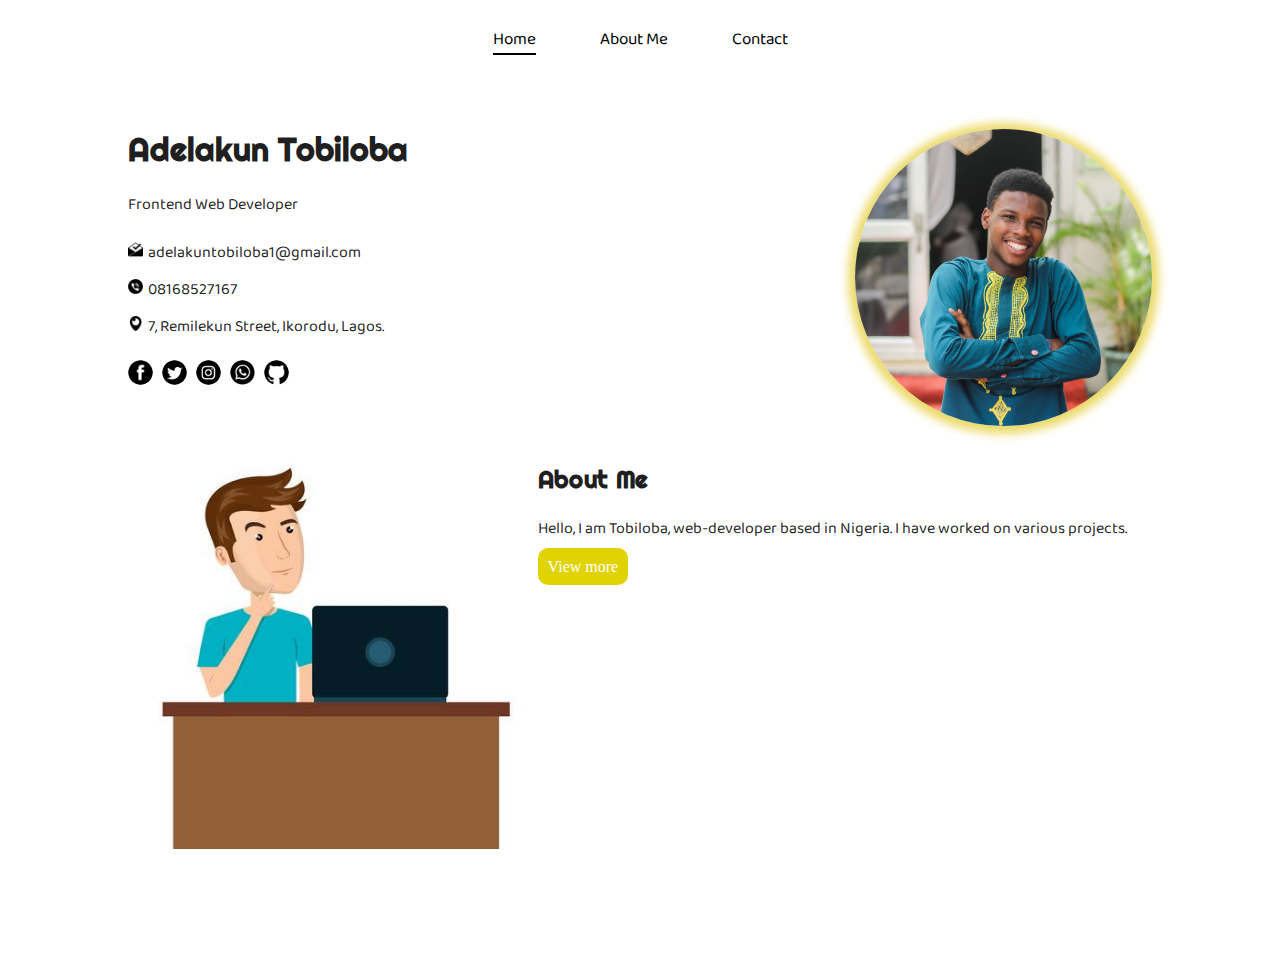
<file: index.html>
<!DOCTYPE html>
<html lang="en">
<head>
  <meta charset="UTF-8">
  <meta name="viewport" content="width=device-width, initial-scale=1.0">
  <link rel="icon" type="image/png" sizes="32x32" href="Images/favicon.png">
  <link href="https://fonts.googleapis.com/css2?family=Baloo+2&family=Baloo+Da+2&family=Righteous&display=swap" rel="stylesheet">
  <link rel="stylesheet" href="Css/main.css">
  <title>Portfolio</title>
</head>
<body>
  <header>
    <nav>
      <ul class="navbar">
        <a id="st" href="index.html">Home</a>
        <a href="aboutme.html">About Me</a>
        <a href="contact.html">Contact</a>
      </ul>
    </nav>
  </header>

  <main>
    <div class="description">
      <img class="image" src="Images/1.jpg" >
      
      <div class="names">
        <h1>Adelakun Tobiloba</h1>
        <p>Frontend Web Developer</p>
        <div class="icons">
          <div class="email"><img src="Images/email.png"><p>adelakuntobiloba1@gmail.com</p></div>
          <div class="phone"><img src="Images/phone (2).png"><p>08168527167</p></div>
          <div class="loca"><img src="Images/location.png"><p>7, Remilekun Street, Ikorodu, Lagos.</p></div>
        </div>
        <div class="social">
          <a target="_blank" href="https://web.facebook.com/adelakun.tobiloba"><img src="Images/Icons/fb.png"></a>
          <a target="_blank" href="https://twitter.com/larkun_"><img src="Images/Icons/twitter.png"></a>
          <a target="_blank" href="https://www.instagram.com/lakun_b/"><img src="Images/Icons/ig.png"></a>
          <a target="_blank" href="https://api.whatsapp.com/send?phone=2348168527167&text=&source=&data="><img src="Images/Icons/whatsapp.png"></a>
          <a target="_blank" href="https://www.github.com/adelakuntobi"><img src="Images/Icons/git.png"></a>
        </div>
      </div>
    </div>
    
      <img class="myPic" src="Images/2.jpg" >

  
      <div class="aboutme">
        <h2>About Me</h2>
        <p>Hello, I am Tobiloba, web-developer based in Nigeria.
          I have worked on various projects.
        </p>
        <a href="aboutme.html" class="link2">View more</a>
      </div>
    </div>

  </main>
</body>
</html>
</file>
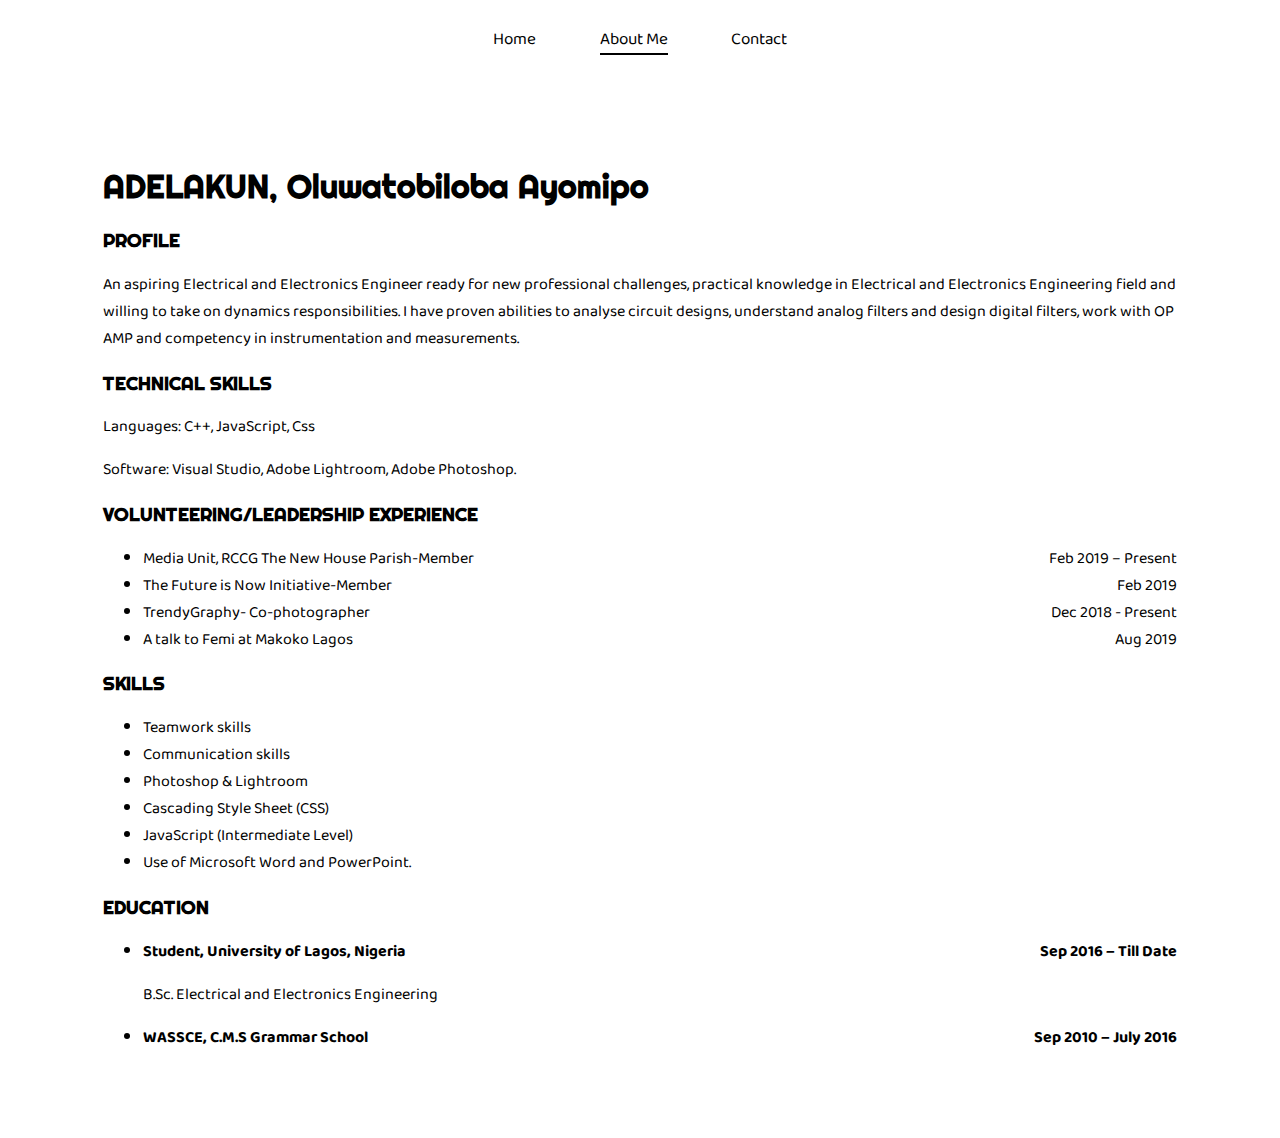
<file: aboutme.html>
<!DOCTYPE html>
<html lang="en">
<head>
  <meta charset="UTF-8">
  <meta name="viewport" content="width=device-width, initial-scale=1.0">
  <link rel="stylesheet" href="Css/aboutme.css">
  <link rel="icon" type="image/png" sizes="32x32" href="Images/favicon.png">
  <link href="https://fonts.googleapis.com/css2?family=Baloo+2&family=Baloo+Da+2&family=Righteous&display=swap" rel="stylesheet">
  <title>About Me</title>
</head>
<body>
  
  <header>
    <nav>
      <ul class="navbar">
        <a href="index.html">Home</a>
        <a id="st" href="aboutme.html">About Me</a>
        <a href="contact.html">Contact</a>
      </ul>
    </nav>
  </header>

<main>
  <h1>ADELAKUN, Oluwatobiloba Ayomipo</h1>
  <div>
    <h3>PROFILE</h3>
    <p>An aspiring Electrical and Electronics Engineer 
      ready for new professional challenges, 
      practical knowledge in Electrical and 
      Electronics Engineering field and willing to 
      take on dynamics responsibilities. 
      I have proven abilities to analyse circuit 
      designs, understand analog filters and design 
      digital filters, work with OP AMP and 
      competency in instrumentation and measurements.
    </p>
  </div>

  <div class="tech">
    <h3>TECHNICAL SKILLS</h3>
    <p>Languages: C++, JavaScript, Css</p>
    <p>Software: Visual Studio, Adobe Lightroom, Adobe Photoshop.</p>
  </div>

  <div class="experience">
    <h3>VOLUNTEERING/LEADERSHIP EXPERIENCE</h3>
    <ul>
      <li>Media Unit, RCCG The New House Parish-Member <span style="float: right;">Feb 2019 – Present<span></span></li>
      <li>The Future is Now Initiative-Member <span>Feb 2019</span> </li>
      <li>TrendyGraphy- Co-photographer <span>Dec 2018 - Present</span></li>
      <li>A talk to Femi at Makoko Lagos <span>Aug 2019</span></li>
    </ul>
  </div>

  <div class="skills">
    <h3>SKILLS</h3>
    <ul>
      <li>Teamwork skills</li>
      <li>Communication skills</li>
      <li>Photoshop & Lightroom</li>
      <li>Cascading Style Sheet (CSS)</li>
      <li>JavaScript (Intermediate Level)</li>
      <li>Use of Microsoft Word and PowerPoint.</li>
    </ul>
  </div>

  <div class="education">
    <h3>EDUCATION</h3>
    <ul>
      <li><b><p>Student, University of Lagos, Nigeria <span>Sep 2016 – Till Date</span></p></b></li>
      <p>B.Sc. Electrical and Electronics Engineering</p>
  
      <li><b><p>WASSCE, C.M.S Grammar School <span>Sep 2010 – July 2016</span></p></b></li>
    </ul>
  </div>

</main>
</body>
</html>
</file>
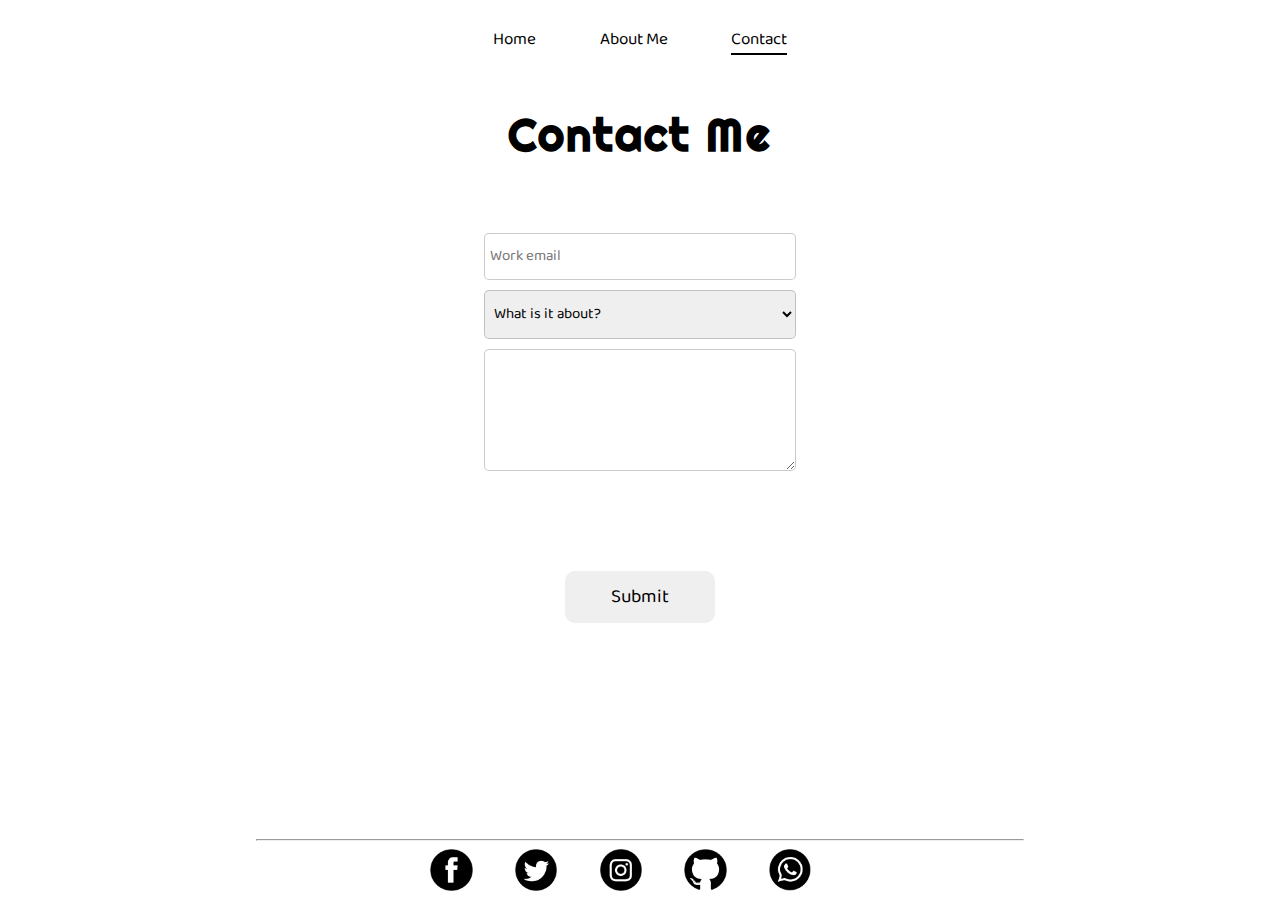
<file: contact.html>
<!DOCTYPE html>
<html lang="en">
<head>
  <meta charset="UTF-8">
  <meta name="viewport" content="width=device-width, initial-scale=1.0">
  <link rel="icon" type="image/png" sizes="32x32" href="Images/favicon.png">
  <link rel="stylesheet" href="Css/contact.css">
  <link href="https://fonts.googleapis.com/css2?family=Baloo+2&family=Baloo+Da+2&family=Righteous&display=swap" rel="stylesheet">
  <title>Contact</title>
</head>
<body>
  <header>
    <nav>
      <ul class="navbar">
        <a href="index.html">Home</a>
        <a href="aboutme.html">About Me</a>
        <a id="st" href="contact.html">Contact</a>
      </ul>
    </nav>
  </header>


  <main>
    <h1>Contact Me</h1>
    <input type="email" placeholder="Work email">
    <select>
      <option value="" disabled selected hidden>What is it about?</option>
      <option value="1">Web design</option>
      <option value="2">Electrical Engineering</option>
      <option value="3">Photography</option>
      <option value="4">Others</option>
    </select>
    <textarea>

    </textarea>
    <button>Submit</button>
    
  </main>


 
  <footer>
    <div class="social">
      <hr><a href="https://web.facebook.com/adelakun.tobiloba"><img src="Images/Icons/fb.png"></a>
      <a href="https://twitter.com/larkun_"><img src="Images/Icons/twitter.png"></a>
      <a href="https://www.instagram.com/lakun_b/"><img src="Images/Icons/ig.png"></a>
      <a href="https://github.com/adelakuntobi"><img src="Images/Icons/git.png"></a>
      <a href="https://api.whatsapp.com/send?phone=2348168527167&text=&source=&data="><img src="Images/Icons/whatsapp.png"></a>
    </div>
  </footer>
</body>
</html>
</file>
<file: Css/main.css>
body,html{
  margin: 0;
  padding: 0;
  color: #000000e0;
}
main{
  margin: 5% 10%;
}
p{
  font-family: 'Baloo Da 2', cursive;
}

/*
*Navigation Bar
*/
.navbar{
  display: flex;
  flex-wrap: wrap;
  align-content: space-between;
  justify-content: center;
  padding: 0;
}

.navbar a{
  margin: 10px 2.5%;
  font-size: 17px;
  text-decoration: none;
  text-align: center;
  color: black;
  font-family: 'Baloo 2', cursive;
}
#st{
  border-bottom: 2px solid;
}

/*
*Landing
*/
h1,h2{
  font-family: 'Righteous', cursive;
}
.description{
  width: 100%;
}
.names{
  width: 100%;

}
.icons img{
  width: 15px;
  padding-right: 5px;
  height: 15px;
}
.icons p{
  display: inline-block;
  margin: 5px 0;
}
.image{
  border-radius: 50%;
  box-shadow: 0px 1px 10px 7px #ecda68;
  object-fit: cover;
  float: right;
  width: 29%;
}
.social img{
  width: 25px;
  margin-top: 15px;
  margin-right: 5px;
  border-radius: 50%;
}
/*
*About me
*/
.myPic{
  float: left;
  height: auto;
  width: 40%;
  margin-bottom: 120px;
  margin-top: 50px;
}
 
.aboutme{
  padding-top: 55px
}
.link2{
  text-decoration: none;
  padding: 10px;
  /* border: 2px solid #f0e289; */
  background-color: #e0d300;
  color: white;
  border-radius: 10px;
}
.link2:hover{
  background-color: #00000099;

}

@media screen and (max-width: 550px){
  .icons p{
    font-size: 15px;
  }
  .image{
    width: 96%;
    margin: 50px auto;
  }
  .names{
    float: none;
  }
}
</file>
<file: Css/aboutme.css>
main{
  padding: 5% 7.5%;
}
h1,h3{
  font-family: 'Righteous', cursive;
}
p,li,span{
  font-family: 'Baloo Da 2', cursive;
}

/*
*Navigation Bar
*/

.navbar{
  display: flex;
  flex-wrap: wrap;
  align-content: space-between;
  justify-content: center;
  padding: 0;

}

.navbar a{
  margin: 10px 2.5%;
  font-size: 17px;
  text-decoration: none;
  text-align: center;
  color: black;
  font-family: 'Baloo 2', cursive;
}
#st{
  border-bottom: 2px solid;
}

/*
*Main
*/
span{
  float: right;
}
</file>
<file: Css/contact.css>
/*
*Navigation Bar
*/
.navbar{
  display: flex;
  flex-wrap: wrap;
  align-content: space-between;
  justify-content: center;
  padding: 0;

}

.navbar a{
  margin: 10px 2.5%;
  font-size: 17px;
  text-decoration: none;
  text-align: center;
  color: black;
  font-family: 'Baloo 2', cursive;;
}
#st{
  border-bottom: 2px solid;
}
main{
  text-align: center;
  padding: 2% 7%;
  min-height: 95%;
}

img{
  width: 5.5%
}

.social{
  margin: auto;
  width: 60%;
  padding: 0 5%;
  padding-bottom: 5px;
}
.social a{
  padding-right: 5%;
}
footer{
  position: fixed;
  left: 0;
  bottom: 0;
  width: 100%;
  color: white;
  text-align: center;
}
textarea,select,button,input{
  align-items: center;
  display: block;
  margin: auto;
  width: 300px;
  margin-bottom: 10px;
  padding: 10px 5px;
  border: 1px solid;
  border-radius: 5px;
  border: 1px solid #8080806b;
  outline: none;
  font-family: 'Baloo Da 2', cursive;
  font-size: 15px;
}

button{
  margin-top: 100px;
  margin-bottom: 50px;
  width: 150px;
  padding: 10px 20px;
  border-radius: 10px;
  border: none;
  font-size: 19px;
}
select{
  width: 312px;
}
textarea{
  height: 100px;
}
h1{
  padding-bottom: 40px;
  font-family: 'Righteous', cursive;
  letter-spacing: 2px;
  font-size: 45px;
  margin-top: 0px;
}


@media screen and (max-width: 800px ){
  main{
    padding: 2% 0;
  }
  img{
    width: 10%;
  }
}
</file>
